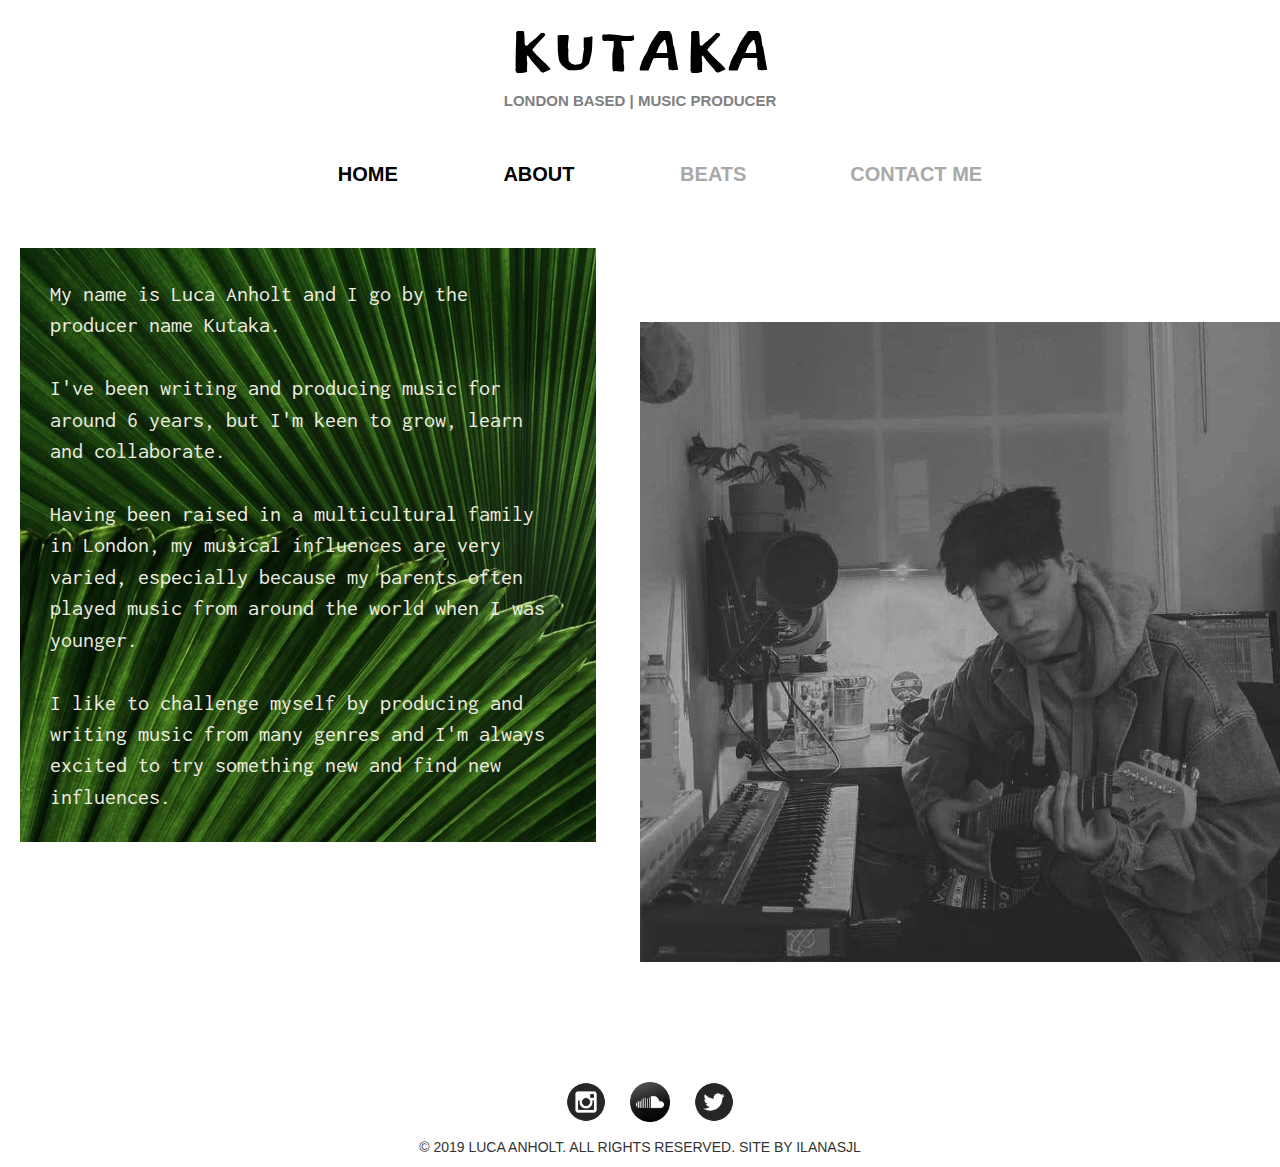
<file: about.html>
<!DOCTYPE html>
<html lang="en" dir="ltr">
  <head>
    <meta charset="utf-8">
    <meta name="viewport" content="width=device-width, initial-scale=1">

    <title>About Kutaka</title>
    <link rel="stylesheet" href="https://maxcdn.bootstrapcdn.com/bootstrap/3.3.7/css/bootstrap.min.css" integrity="sha384-BVYiiSIFeK1dGmJRAkycuHAHRg32OmUcww7on3RYdg4Va+PmSTsz/K68vbdEjh4u" crossorigin="anonymous"/>
    <link rel="stylesheet" href="./styles/main.css">
    <link rel="stylesheet" href="./styles/normalizeedit.css">
    <link href="https://fonts.googleapis.com/css?family=Amatic+SC|Covered+By+Your+Grace|Dokdo|Rock+Salt|Sigmar+One" rel="stylesheet">
    <script type="text/javascript"> </script>
    <link href="https://fonts.googleapis.com/css?family=Zilla+Slab+Highlight" rel="stylesheet">
    <link href="https://fonts.googleapis.com/css?family=Inconsolata" rel="stylesheet">


  </head>
  <body>

  <header>
    <div class="header" id="myHeader">

    <h1> <span class=hl>  KUTAKA </span> </h1>
    <h2><span class=hl> London Based | Music Producer </span></h2>

    <div class="navi">

    <nav class="nav">

      <ul>
    <li> <a href="./index.html"> Home </a> </li>
    <li> <a href="./about.html"> About </a> </li>
    <li> <a class="color" href="./beats.html">  Beats</a> </li>
    <li> <a class="color" href="./contact.html"> Contact Me </a> </li>

      </ul>
    </nav>
  </div>
    </header>

<main>
 <p class= "split left pic"> My name is Luca Anholt and I go by the producer name Kutaka.</br></br> I've been writing and producing music for around 6 years, but I'm keen to grow, learn and collaborate. <br> <br> Having been raised in a multicultural family in London, my musical influences are very varied, especially because my parents often played music from around the world when I was younger. <br> <br> I like to challenge myself by producing and writing music from many genres and I'm always excited to try something new and find new influences.</p>

<img src="./luca2.jpg" alt="" class="split right">



<footer>
  <ul class='icons'>
    <li> <a href="https://www.instagram.com/lukaku_anholt/" target = "_blank"> <img src="Instagram.png" alt=""> </a> </li>
    <li> <a href="https://soundcloud.com/luca-anholt" target = "_blank"> <img src="soundcloud.png" alt=""> </a> </li>
    <li> <a href="https://twitter.com/LukakaKutaka" target = "_blank"> <img src="Twitter.png" alt=""> </a> </li>


    </ul>
  <p> &copy 2019 Luca Anholt. All Rights Reserved. Site by ilanasjl </p>

</footer>

<style>
footer {margin-top: 240px;}

@media only screen and (min-width : 320px) and (max-width : 480px) {
  footer {
    margin-top: 80px;
  }
}
 </style>

</main>




  </body>
</html>
</file>
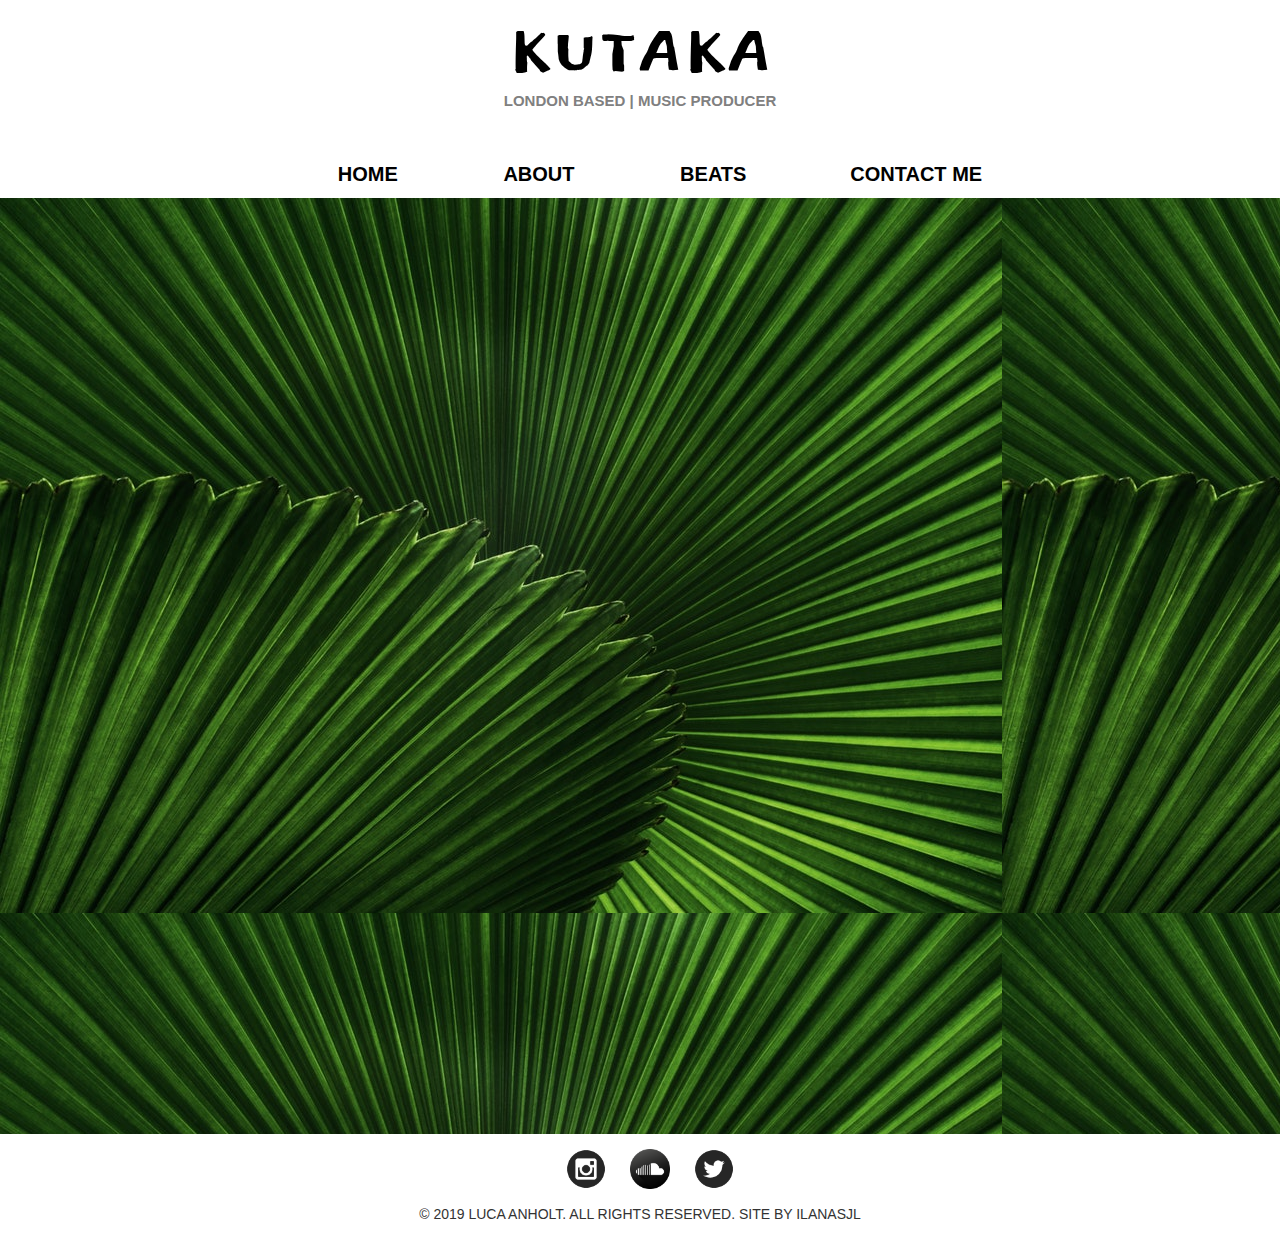
<file: contact.html>
<!DOCTYPE html>
<html lang="en" dir="ltr">
  <head>
    <meta charset="utf-8">
    <meta name="viewport" content="width=device-width, initial-scale=1">

    <title>Contact Me</title>
    <link rel="stylesheet" href="https://maxcdn.bootstrapcdn.com/bootstrap/3.3.7/css/bootstrap.min.css" integrity="sha384-BVYiiSIFeK1dGmJRAkycuHAHRg32OmUcww7on3RYdg4Va+PmSTsz/K68vbdEjh4u" crossorigin="anonymous"/>
    <link rel="stylesheet" href="./styles/main.css">
    <link rel="stylesheet" href="./styles/normalizeedit.css">
    <link href="https://fonts.googleapis.com/css?family=Amatic+SC|Covered+By+Your+Grace|Dokdo|Rock+Salt|Sigmar+One" rel="stylesheet">
  </head>
  <body>
    <header>
      <div class="header" id="myHeader">

      <h1> <span class=hl>  KUTAKA </span> </h1>
      <h2><span class=hl> London Based | Music Producer </span></h2>

      <nav>

        <ul>
      <li> <a href="./index.html"> Home </a> </li>
      <li> <a href="./about.html"> About </a> </li>
      <li> <a href="./beats.html"> Beats</a> </li>
      <li> <a href="#"> Contact Me </a> </li>

        </ul>
      </nav>
      </header>

<main class="contactback">
  <div id='googleform'>

    <iframe src="https://docs.google.com/forms/d/e/1FAIpQLSdm1AdbCPC0Kqcxq-q9YnuDD5D3hv35wby8X3l-f4i72bNgRQ/viewform?embedded=true" width="640" height="891" frameborder="0" marginheight="0" marginwidth="0">Loading...</iframe>
</div> 


</main>
<footer>
  <ul class='icons'>
    <li> <a href="https://www.instagram.com/lukaku_anholt/" target = "_blank"> <img src="Instagram.png" alt=""> </a> </li>
    <li> <a href="https://soundcloud.com/luca-anholt" target = "_blank"> <img src="soundcloud.png" alt=""> </a> </li>
    <li> <a href="https://twitter.com/LukakaKutaka" target = "_blank"> <img src="Twitter.png" alt=""> </a> </li>


    </ul>
  <p> &copy 2019 Luca Anholt. All Rights Reserved. Site by ilanasjl </p>
</footer>
  </body>
</html>
</file>
<file: styles/main.css>
* {
  box-sizing: border-box;
}


h1  {
  font-size: 80px;
  color: black;
  text-align: center;
  /* font-family: sans-serif; */
  font-family: 'Dokdo', cursive;

  margin-top: 10px;
margin-bottom: 0;
}

h2 {
  color: grey;
  text-align: center;
   text-transform: uppercase;
  font-size: 15px;
  font-family: sans-serif;
  margin-top: -5px;
  margin-bottom: 50px;
  font-weight: bold;
}

body {

  background-color: white;
}


nav {
  text-align: center;
}

nav ul {
  list-style: none;
 /* margin-left: 220px;
 margin-top: -10px; */
 text-align: center;


}

nav ul li {
display: inline;
/* display: inline-block; */
/* font-size: 0.9em; */
text-align: center;
margin: 0 50px 0 50px;



}

nav ul li a {
  text-decoration: none;
  font-size: 20px;
  color: black;
  /* font-family: 'Dokdo', cursive; */
  font-family: sans-serif;
  font-weight: bold;
  text-transform: uppercase;


}

nav ul li a:hover {
  color: orange;
  text-decoration: none;

}

 .color {
  color: rgb(169,169,169);
}

.watermells {
  /* width: 600px; */
  display:block;
  margin-left: auto;
 margin-right: auto;
width: 100%;

}

.listen {
  text-transform: uppercase;
  text-align: center;
  color: red;
  font-weight: bold;
  font-family: 'Dokdo';
  font-size: 40px;
  margin-top: 4px;
}

.play {
  margin-left: 50%;
  margin-bottom: 50%;
}


.video {
    width: 100%;
}
.wrapper{
    display:table;
    width:auto;
    position:relative;
    width:100%;
}

.backgroundLeaf {
    visibility: hidden;
}
.playpause {

    background-image: url(../greyplay.png);
    background-repeat:no-repeat;
    width:30%;
    height:20%;
    position:absolute;
    left:0%;
    right:0%;
    top:0%;
    bottom:0%;
    margin:auto;
    background-size:contain;
    background-position: center;
}

div: hover {
  color: black;
}

.text {
  text-transform: uppercase;
  text-align: center;
  color:white;
  font-weight: bold;
  font-family: sans-serif;
  font-size: 18px;
  margin-top: 190px;
}



.luca {

  font-size: 24px;
  font-family: sans-serif;
  margin: 70px;
}


/*styling for googledocs contact form  */
iframe {
  margin-top: 40px;
width: 100%;
}

#googleform {
text-align: center;
}

.contactback {
background-image: url(../textureleaf.jpeg);
}

/*  styling for about page*/
.split {
   height: 100%;
 width: 50%;
 font-family: sans-serif;
 font-size: 22px;

 font-family: 'Inconsolata', monospace;
 color: #eeeee0;
}

.left {
  margin-left: 20px;
  margin-top:50px;
 /* background-color: rgb(105,105,105); */
  padding: 30px;
  width: 50%;
  text-align: left;


}

.pic {
  background-image: url(../textureleaf.jpeg);
width: 45%;
}

/* Control the right side */
.right {
  /* right: 0; */
  float: right;
  margin-top: -530px;
  width: 50%;
}

/*  styling the media player positions */

.player {
  margin-top: 90px;
}

.beatText {
  margin-top: -500px;
  margin-right: 150px;
  padding: 30px;
  width: 30%;
  float: right;
  font-family: 'Inconsolata', monospace;
  background-image: url(../textureleaf.jpeg);
  color: #eeeee0;
  font-size: 20px;
}

/* .palm {
  margin-top: -750px;
  margin-left: -400px;
} */


footer p {
text-transform: uppercase;
text-align: center;
font-family: sans-serif;
font-size: 14px;
}

.icons {
  text-align: center;
  margin: 15px;
  }
.icons li {
  display:inline-block;
  list-style-type:none;
  -webkit-user-select:none;
  -moz-user-select:none;
  }
.icons li a {
  border-bottom: none;
  }
.icons li img {
  width:40px;
  height:40px;
  margin-right: 20px;
}

/* responsive design */

@media only screen and (min-width : 320px) and (max-width : 480px) {

/*  HOME PAGE */

/*  add relevant classes to html eg. nav */
nav ul li a {
  font-size: 20px;

}


nav ul {
  list-style: none;


}

nav ul li {
display: block;
margin-left: 20px;


}
.color {
  color: black;
}

.navi {
text-align: center;

}
h2 {
  margin-bottom: 20px;
}
.playpause {

    background-image: url(../greyplay.png);
    background-repeat:no-repeat;
    width:120px;
    height:120px;
    position:absolute;
    margin-top: 90px;
    background-size:contain;
    background-position: center;
}

.text {
  margin-top: 130px;
    text-transform: uppercase;
    color:white;
    font-family: sans-serif;
    font-size: 13px;
  }


video {
display: none;
}

.backgroundLeaf {
   visibility: visible;
   width:inherit;
}

.wholeBody {
    /* background-image: url(../textureleaf.jpeg); */
    background-image: url(../tropics.jpg);
    width: 100%;
    /* width:500px; */
    height: 400px;
  }

/*  ABOUT PAGE */
.split {
  width: 100%;
  font-size: 19px;
}

.left {
width:100%;
text-align: left;
padding: 20px;
margin: 0;
/* margin-bottom: 20px; */


}

.right {
/* float:none; */
width: 100%;
margin: 0;
padding: 20px;
/* margin-top: 30px; */

}

/*  BEATS PAGE */

.player {
  /* margin-top: 35px; */
  margin: 0;
  width: 100%;
}

.beatText {
  margin: 0;
  padding: 15px;
  padding-top: 5px;
  margin-bottom: 13px;
  width: 100%;
  text-align: center;
 font-family: 'Inconsolata', monospace;
  background-image: url(../textureleaf.jpeg);
  color: #eeeee0;
  font-size: 20px;
}



/*  CONTACT PAGE*/

iframe {
  padding: 10px;
}





}

@media only screen and (max-width : 320px) {
/* Styles */

body {
background-color: red;
};

};
</file>
<file: styles/normalizeedit.css>
/*! normalize.css v8.0.0 | MIT License | github.com/necolas/normalize.css */

/* Document
   ========================================================================== */

/**
 * 1. Correct the line height in all browsers.
 * 2. Prevent adjustments of font size after orientation changes in iOS.
 */

html {
  line-height: 1.15; /* 1 */
  -webkit-text-size-adjust: 100%; /* 2 */
}

/* Sections
   ========================================================================== */

/**
 * Remove the margin in all browsers.
 */

body {
  margin: 0;
}

/**
 * Correct the font size and margin on `h1` elements within `section` and
 * `article` contexts in Chrome, Firefox, and Safari.
 */

 h1 {
  /* font-size: 2em; */
  /* margin: 0.67em 0; */
}

/* Grouping content
   ========================================================================== */

/**
 * 1. Add the correct box sizing in Firefox.
 * 2. Show the overflow in Edge and IE.
 */

hr {
  box-sizing: content-box; /* 1 */
  height: 0; /* 1 */
  overflow: visible; /* 2 */
}

/**
 * 1. Correct the inheritance and scaling of font size in all browsers.
 * 2. Correct the odd `em` font sizing in all browsers.
 */

pre {
  font-family: monospace, monospace; /* 1 */
  font-size: 1em; /* 2 */
}

/* Text-level semantics
   ========================================================================== */

/**
 * Remove the gray background on active links in IE 10.
 */

a {
  background-color: transparent;
}

/**
 * 1. Remove the bottom border in Chrome 57-
 * 2. Add the correct text decoration in Chrome, Edge, IE, Opera, and Safari.
 */

abbr[title] {
  border-bottom: none; /* 1 */
  text-decoration: underline; /* 2 */
  text-decoration: underline dotted; /* 2 */
}

/**
 * Add the correct font weight in Chrome, Edge, and Safari.
 */

b,
strong {
  font-weight: bolder;
}

/**
 * 1. Correct the inheritance and scaling of font size in all browsers.
 * 2. Correct the odd `em` font sizing in all browsers.
 */

code,
kbd,
samp {
  font-family: monospace, monospace; /* 1 */
  font-size: 1em; /* 2 */
}

/**
 * Add the correct font size in all browsers.
 */

small {
  font-size: 80%;
}

/**
 * Prevent `sub` and `sup` elements from affecting the line height in
 * all browsers.
 */

sub,
sup {
  font-size: 75%;
  line-height: 0;
  position: relative;
  vertical-align: baseline;
}

sub {
  bottom: -0.25em;
}

sup {
  top: -0.5em;
}

/* Embedded content
   ========================================================================== */

/**
 * Remove the border on images inside links in IE 10.
 */

img {
  border-style: none;
}

/* Forms
   ========================================================================== */

/**
 * 1. Change the font styles in all browsers.
 * 2. Remove the margin in Firefox and Safari.
 */

button,
input,
optgroup,
select,
textarea {
  font-family: inherit; /* 1 */
  font-size: 100%; /* 1 */
  line-height: 1.15; /* 1 */
  margin: 0; /* 2 */
}

/**
 * Show the overflow in IE.
 * 1. Show the overflow in Edge.
 */

button,
input { /* 1 */
  overflow: visible;
}

/**
 * Remove the inheritance of text transform in Edge, Firefox, and IE.
 * 1. Remove the inheritance of text transform in Firefox.
 */

button,
select { /* 1 */
  text-transform: none;
}

/**
 * Correct the inability to style clickable types in iOS and Safari.
 */

button,
[type="button"],
[type="reset"],
[type="submit"] {
  -webkit-appearance: button;
}

/**
 * Remove the inner border and padding in Firefox.
 */

button::-moz-focus-inner,
[type="button"]::-moz-focus-inner,
[type="reset"]::-moz-focus-inner,
[type="submit"]::-moz-focus-inner {
  border-style: none;
  padding: 0;
}

/**
 * Restore the focus styles unset by the previous rule.
 */

button:-moz-focusring,
[type="button"]:-moz-focusring,
[type="reset"]:-moz-focusring,
[type="submit"]:-moz-focusring {
  outline: 1px dotted ButtonText;
}

/**
 * Correct the padding in Firefox.
 */

fieldset {
  padding: 0.35em 0.75em 0.625em;
}

/**
 * 1. Correct the text wrapping in Edge and IE.
 * 2. Correct the color inheritance from `fieldset` elements in IE.
 * 3. Remove the padding so developers are not caught out when they zero out
 *    `fieldset` elements in all browsers.
 */

legend {
  box-sizing: border-box; /* 1 */
  color: inherit; /* 2 */
  display: table; /* 1 */
  max-width: 100%; /* 1 */
  padding: 0; /* 3 */
  white-space: normal; /* 1 */
}

/**
 * Add the correct vertical alignment in Chrome, Firefox, and Opera.
 */

progress {
  vertical-align: baseline;
}

/**
 * Remove the default vertical scrollbar in IE 10+.
 */

textarea {
  overflow: auto;
}

/**
 * 1. Add the correct box sizing in IE 10.
 * 2. Remove the padding in IE 10.
 */

[type="checkbox"],
[type="radio"] {
  box-sizing: border-box; /* 1 */
  padding: 0; /* 2 */
}

/**
 * Correct the cursor style of increment and decrement buttons in Chrome.
 */

[type="number"]::-webkit-inner-spin-button,
[type="number"]::-webkit-outer-spin-button {
  height: auto;
}

/**
 * 1. Correct the odd appearance in Chrome and Safari.
 * 2. Correct the outline style in Safari.
 */

[type="search"] {
  -webkit-appearance: textfield; /* 1 */
  outline-offset: -2px; /* 2 */
}

/**
 * Remove the inner padding in Chrome and Safari on macOS.
 */

[type="search"]::-webkit-search-decoration {
  -webkit-appearance: none;
}

/**
 * 1. Correct the inability to style clickable types in iOS and Safari.
 * 2. Change font properties to `inherit` in Safari.
 */

::-webkit-file-upload-button {
  -webkit-appearance: button; /* 1 */
  font: inherit; /* 2 */
}

/* Interactive
   ========================================================================== */

/*
 * Add the correct display in Edge, IE 10+, and Firefox.
 */

details {
  display: block;
}

/*
 * Add the correct display in all browsers.
 */

summary {
  display: list-item;
}

/* Misc
   ========================================================================== */

/**
 * Add the correct display in IE 10+.
 */

template {
  display: none;
}

/**
 * Add the correct display in IE 10.
 */

[hidden] {
  display: none;
}
</file>
